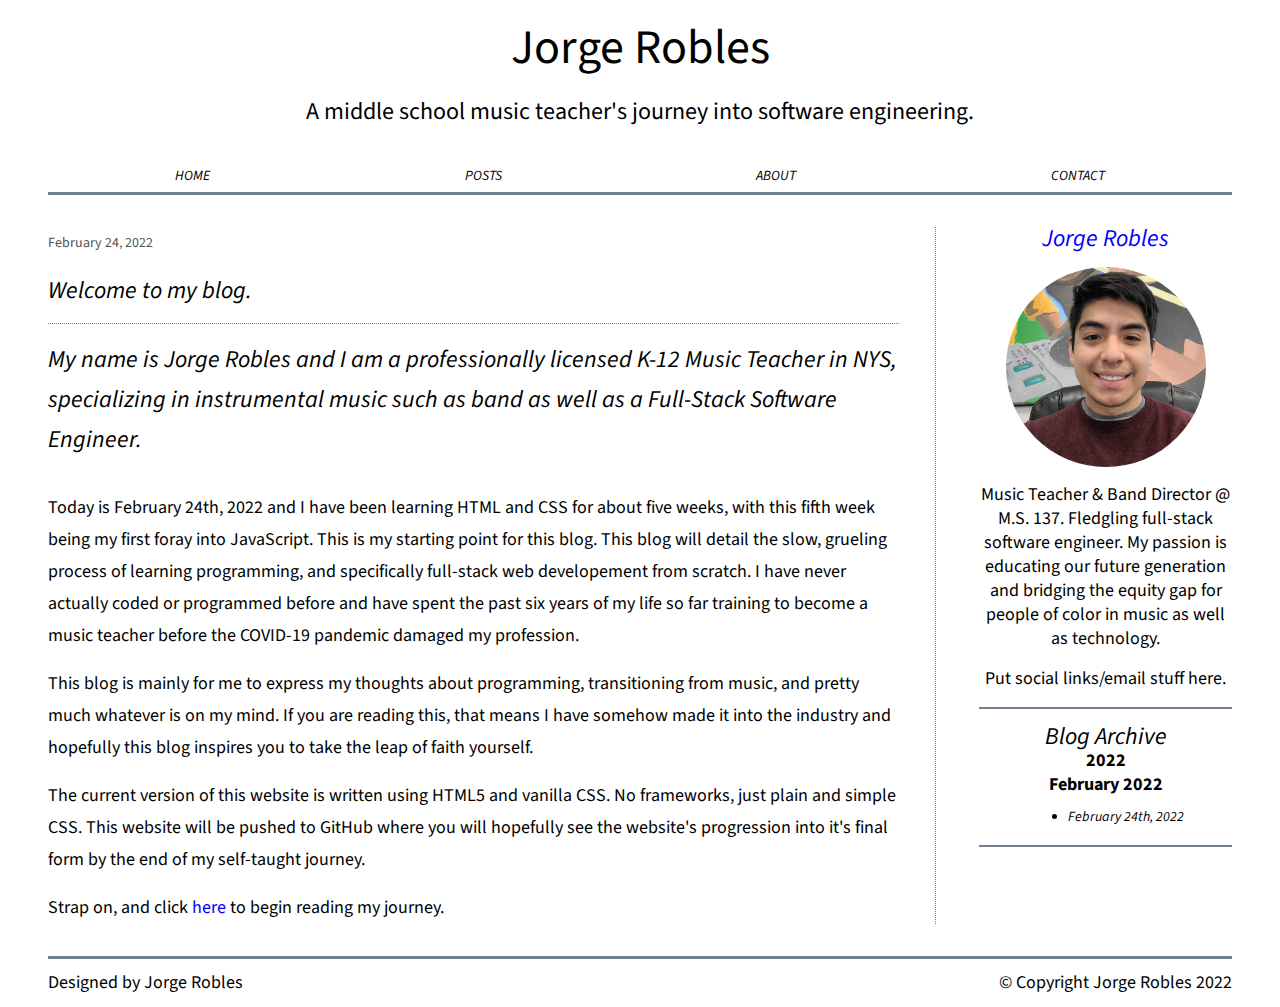
<file: index.html>
<!DOCTYPE html>
<html lang="en">
  <head>
    <meta charset="utf-8" />
    <meta name="description" content="Your description goes here" />
    <meta name="keywords" content="one, two, three" />
    <meta name="viewport" content="width=device-width, initial-scale=1" />

    <title>My Blog</title>

    <!-- external CSS link -->
    <link rel="preconnect" href="https://fonts.googleapis.com" />
    <link rel="preconnect" href="https://fonts.gstatic.com" crossorigin />
    <link
      href="https://fonts.googleapis.com/css2?family=Source+Sans+Pro:ital,wght@0,300;0,400;0,700;1,300;1,400;1,700&display=swap"
      rel="stylesheet"
    />
    <link rel="stylesheet" href="css/reset.css" />
    <link rel="stylesheet" href="css/style.css" />
  </head>
  <body>
    <!-- Header/top section of webpage. -->
    <header>
      <h1>Jorge Robles</h1>
      <h4>
        A middle school music teacher's journey into software engineering.
      </h4>
    </header>

    <nav>
      <ul>
        <li><a href="/index.html">Home</a></li>
        <li><a href="/posts.html">Posts</a></li>
        <li><a href="/about.html">About</a></li>
        <li>Contact</li>
      </ul>
    </nav>
    <!-- main content and aside container -->

    <div class="container">
      <section class="main">
        <small>February 24, 2022</small>
        <h2>Welcome to my blog.</h2>
        <h5 class="me">
          My name is Jorge Robles and I am a professionally licensed K-12 Music
          Teacher in NYS, specializing in instrumental music such as band as well as a Full-Stack Software Engineer.
        </h5>
        <p>
          Today is February 24th, 2022 and I have been learning HTML and CSS for
          about five weeks, with this fifth week being my first foray into
          JavaScript. This is my starting point for this blog. This blog will
          detail the slow, grueling process of learning programming, and
          specifically full-stack web developement from scratch. I have never
          actually coded or programmed before and have spent the past six years
          of my life so far training to become a music teacher before the
          COVID-19 pandemic damaged my profession.
        </p>
        <p>
          This blog is mainly for me to express my thoughts about programming,
          transitioning from music, and pretty much whatever is on my mind. If
          you are reading this, that means I have somehow made it into the
          industry and hopefully this blog inspires you to take the leap of
          faith yourself.
        </p>
        <p>
          The current version of this website is written using HTML5 and vanilla
          CSS. No frameworks, just plain and simple CSS. This website will be
          pushed to GitHub where you will hopefully see the website's
          progression into it's final form by the end of my self-taught journey.
        </p>
        <p>
          Strap on, and click <a href="/posts.html">here</a> to begin
          reading my journey.
        </p>
      </section>

      <!-- sidebar goes here -->

      <aside class="sidebar">
        <h3><a href="https://github.com/Jorge-D-Robles/">Jorge Robles</a></h3>
        <img src="images/profile.jpeg" alt="Photo of Jorge Robles" />
        <p>
          Music Teacher & Band Director @ M.S. 137. Fledgling full-stack
          software engineer. My passion is educating our future generation and
          bridging the equity gap for people of color in music as well as
          technology.
        </p>

        <div class="social">Put social links/email stuff here.</div>
        <div class="archive">
          <h3>Blog Archive</h3>
          <div class="year">
            <h5>2022</h5>
            <div class="month">
              <h5>February 2022</h5>

              <ol class="daily">
                <li>February 24th, 2022</li>
              </ol>
            </div>
          </div>
        </div>
      </aside>
    </div>
    <footer>
      <p>Designed by Jorge Robles</p>
      <p>&copy; Copyright Jorge Robles 2022</p>
    </footer>
    <script type="text/javascript" src="js/main.js"></script>
  </body>
</html>
</file>
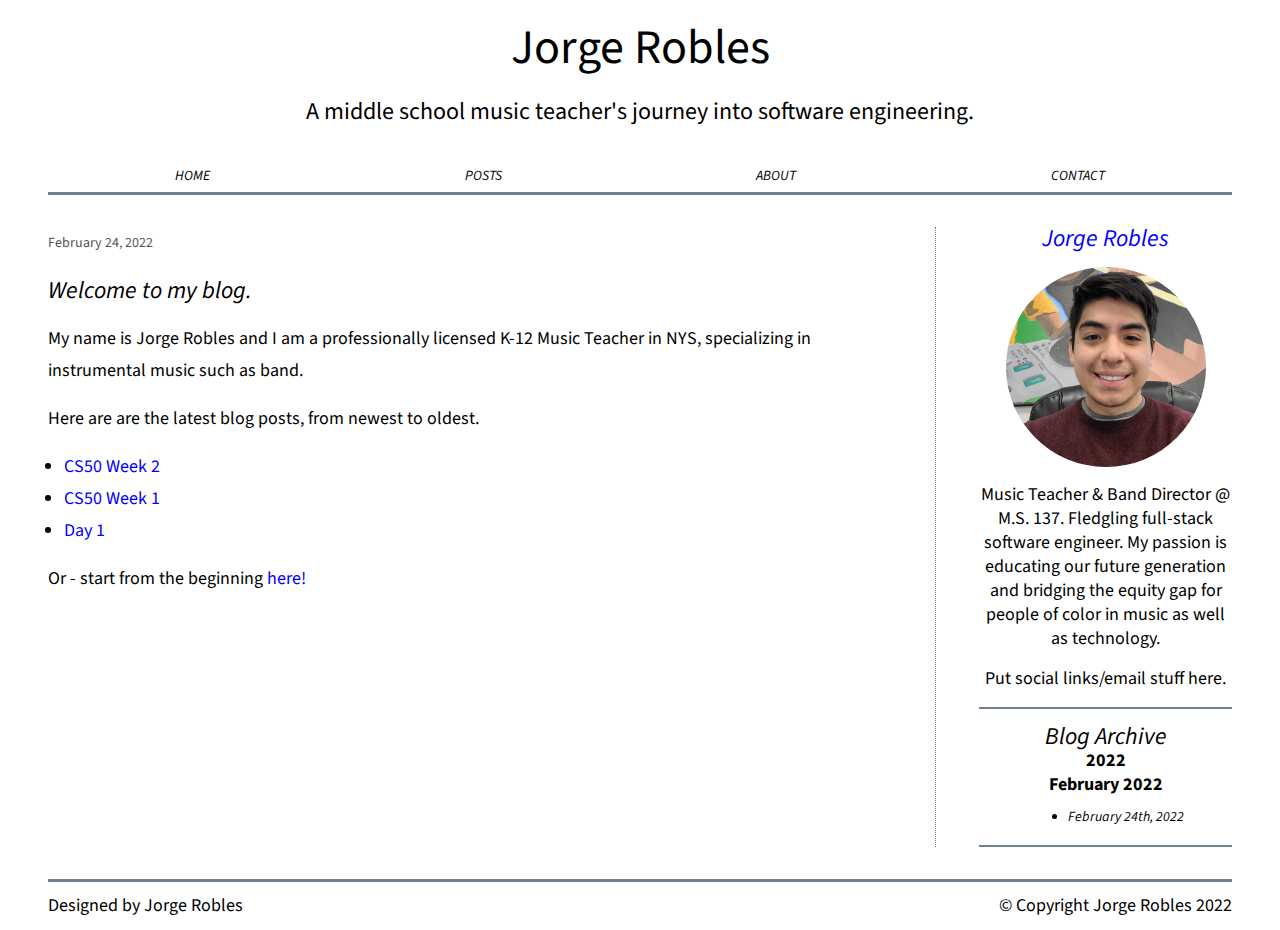
<file: posts.html>
<!DOCTYPE html>
<html lang="en">
  <head>
    <meta charset="utf-8" />
    <meta name="description" content="Your description goes here" />
    <meta name="keywords" content="one, two, three" />
    <meta name="viewport" content="width=device-width, initial-scale=1" />

    <title>Blog Posts</title>

    <!-- external CSS link -->
    <link rel="preconnect" href="https://fonts.googleapis.com" />
    <link rel="preconnect" href="https://fonts.gstatic.com" crossorigin />
    <link
      href="https://fonts.googleapis.com/css2?family=Source+Sans+Pro:ital,wght@0,300;0,400;0,700;1,300;1,400;1,700&display=swap"
      rel="stylesheet"/>
    <link rel="stylesheet" href="/css/reset.css" />
    <link rel="stylesheet" href="/css/style.css" />
  </head>
  <body>
    <!-- Header/top section of webpage. -->
    <header>
      <h1>Jorge Robles</h1>
      <h4>
        A middle school music teacher's journey into software engineering.
      </h4>
    </header>

    <nav>
      <ul>
        <li><a href="/index.html">Home</a></li>
        <li><a href="/posts.html">Posts</a></li>
        <li><a href="/about.html">About</a></li>
        <li>Contact</li>
      </ul>
    </nav>
    <!-- main content and aside container -->

    <div class="container">
      <section class="main">
        <small>February 24, 2022</small>
        <h3>Welcome to my blog.</h3>
        <h5>
          My name is Jorge Robles and I am a professionally licensed K-12 Music
          Teacher in NYS, specializing in instrumental music such as band.
        </h5>
        <p>
          Here are are the latest blog posts, from newest to oldest. 
        </p>
        <ul class="posts">
          <li><a href="posts/cs50-2.html">CS50 Week 2</a></li>
          <li><a href="posts/cs50-1.html">CS50 Week 1</a></li>
          <li><a href="posts/july7.html">Day 1</a></li>
        </ul>
        <p>
          Or - start from the beginning <a href="posts/july7.html">here!</a> 
        </p>
      </section>

      <!-- sidebar goes here -->

      <aside class="sidebar">
        <h3><a href="https://github.com/Jorge-D-Robles/">Jorge Robles</a></h3>
        <img src="/images/profile.jpeg" alt="Photo of Jorge Robles" />
        <p>
          Music Teacher & Band Director @ M.S. 137. Fledgling full-stack
          software engineer. My passion is educating our future generation and
          bridging the equity gap for people of color in music as well as
          technology.
        </p>

        <div class="social">Put social links/email stuff here.</div>
        <div class="archive">
          <h3>Blog Archive</h3>
          <div class="year">
            <h5>2022</h5>
            <div class="month">
              <h5>February 2022</h5>

              <ol class="daily">
                <li>February 24th, 2022</li>
              </ol>
            </div>
          </div>
        </div>
      </aside>
    </div>
    <footer>
      <p>Designed by Jorge Robles</p>
      <p>&copy; Copyright Jorge Robles 2022</p>
    </footer>
    <script type="text/javascript" src="js/main.js"></script>
  </body>
</html>
</file>
<file: css/style.css>
/* Box Model Hack */
* {
  box-sizing: border-box;
}

/* Clear fix hack */
.clearfix:after {
  content: ".";
  display: block;
  clear: both;
  visibility: hidden;
  line-height: 0;
  height: 0;
}

.clear {
  clear: both;
}

/******************************************
/* BASE STYLES
/*******************************************/

body {
  font-family: 'Source Sans Pro', Arial, sans-serif;
  font-size: 18px;
  padding-left: 3rem;
  padding-right: 3rem;
  margin: auto;
  max-width: 1400px;
  line-height: 2rem;
  font-weight: 400;
}
small {
  font-size: 14px;
  color: rgb(83, 83, 83);
}

a {
  color: rgb(0, 0, 255);
  text-decoration: none;
}
nav a {
  color: black;
}
a:hover {
  color: rgb(116, 116, 252);
}
figure img {
  width: 100%;
}
.portrait {
  height: 450px;
  width: auto;
}
figcaption {
  font-size: small;
  font-style: italic;
}
figure {
  display: flex;
  flex-direction: column;
  justify-content: center;
  align-items: center;
}
figure a {
  display: flex;
  align-items: center;
  justify-content: center;
}
strong {
  font-weight: 800;
}
.posts {
  margin-left: 1rem;
  list-style-type: disc;
}
.emphasis {
  font-weight: 800;
  font-style: italic;
}
/******************************************
/* Code Blocks 
/*******************************************/
code[class*="language-"],
pre[class*="language-"] {
    color: #393A34;
    font-family: "Consolas", "Bitstream Vera Sans Mono", "Courier New", Courier, monospace;
    direction: ltr;
    text-align: left;
    white-space: pre;
    word-spacing: normal;
    word-break: normal;
    font-size: 0.95em;
    line-height: 1.2em;

    -moz-tab-size: 4;
    -o-tab-size: 4;
    tab-size: 4;

    -webkit-hyphens: none;
    -moz-hyphens: none;
    -ms-hyphens: none;
    hyphens: none;
}

pre[class*="language-"]::-moz-selection, pre[class*="language-"] ::-moz-selection,
code[class*="language-"]::-moz-selection, code[class*="language-"] ::-moz-selection {
    background: #b3d4fc;
}

pre[class*="language-"]::selection, pre[class*="language-"] ::selection,
code[class*="language-"]::selection, code[class*="language-"] ::selection {
    background: #b3d4fc;
}

/* Code blocks */
pre[class*="language-"] {
    padding: 1em;
    margin: .5em 0;
    overflow: auto;
    border: 1px solid #dddddd;
    background-color: white;
}

:not(pre) > code[class*="language-"],
pre[class*="language-"] {
}

/* Inline code */
:not(pre) > code[class*="language-"] {
    padding: .2em;
    padding-top: 1px; padding-bottom: 1px;
    background: #f8f8f8;
    border: 1px solid #dddddd;
}

.token.comment,
.token.prolog,
.token.doctype,
.token.cdata {
    color: #999988; font-style: italic;
}

.token.namespace {
    opacity: .7;
}

.token.string,
.token.attr-value {
    color: #e3116c;
}
.token.punctuation,
.token.operator {
    color: #393A34; /* no highlight */
}

.token.entity,
.token.url,
.token.symbol,
.token.number,
.token.boolean,
.token.variable,
.token.constant,
.token.property,
.token.regex,
.token.inserted {
    color: #36acaa;
}

.token.atrule,
.token.keyword,
.token.attr-name,
.language-autohotkey .token.selector {
    color: #00a4db;
}

.token.function,
.token.deleted,
.language-autohotkey .token.tag {
    color: #9a050f;
}

.token.tag,
.token.selector,
.language-autohotkey .token.keyword {
    color: #00009f;
}

.token.important,
.token.function,
.token.bold {
    font-weight: bold;
}

.token.italic {
    font-style: italic;
}

/******************************************
/* HEADER
/*******************************************/
h1 {
  font-size: 48px;
  text-align: center;
  margin: 2rem;
}
header h4 {
  font-size: 24px;
  text-align: center;
  margin-bottom: 2rem;
}
nav ul {
  display: flex;
  font-style: italic;
  text-transform: uppercase;
  font-size: 14px;
  justify-content: space-around;
  border-bottom: 3px solid slategrey;
  margin-bottom: 1rem;
}

/******************************************
/* Main Content
/*******************************************/
.container {
  display: flex;
  flex: 1;
  margin-top: 2rem;
}
.main {
  display: flex;
  flex-direction: column;
  gap: 1rem;
  padding-right: 3%;
  max-width: 75%;
  margin-right: 3.6666%;
  border-right: 1px dotted slategray;
}
.me {
  font-size: 24px;
  font-style: italic;

  line-height: 2.5rem;
  padding: 1rem 0;
  border-top: 1px dotted slategray;
}
h3, h2 {
  font-size: 24px;
  font-style: italic;
}

.sidebar {
  display: flex;
  flex-direction: column;
  flex: 1;
  align-items: center;
  gap: 1rem;
  max-width: 25%;
  line-height: 1.5rem;
  text-align: center;
}
.sidebar img {
  border-radius: 200px 200px 200px 200px;
  height: auto;
  width: 200px;
}
.sidebar h5 {
  font-weight: bold;
}

.social, .archive {
  border-bottom: 2px solid slategray;
  padding-bottom: 1rem;
  width: 100%;
}
.year, .month {
  display: flex;
  flex-direction: column;
}
.daily {
  padding-top: 0.5rem;
  padding-left: 1rem;
  font-size: 14px;
  font-style: italic;
  margin-left: 1.5rem;
  align-self: center;
  list-style-type: disc;
}


/******************************************
/* MOBILE
/*******************************************/
@media all and (max-width: 750px) {
  body {
    padding-left: 1rem;
    padding-right: 1rem;
    text-align: center;
  }
  h1 {
    line-height: 1.2em;
  }
  .container {
    flex-direction: column;
    align-items: center;
  }
  .main, .sidebar {
    max-width: 100%;
  }

  .main {
    border: none;
    padding-bottom: 2.5rem;
  }

  .sidebar {
    padding: 2rem;
    border-top: 3px solid slategray;
  }
  .archive, .social {
    padding-top: 1rem;
    padding-bottom: 2rem;
  }
  footer {
    font-size: 12px;
  }
  body {
    font-size: 20px;
  }
}
/******************************************
/* FOOTER
/*******************************************/
footer {
  margin-top: 2rem;
  padding-top: 0.5rem;
  padding-bottom: 0.5rem;
  border-top: 3px solid slategrey;
  display: flex;
  justify-content: space-between;
  align-items: center;
}
/******************************************
/* ADDITIONAL STYLES
/*******************************************/
</file>
